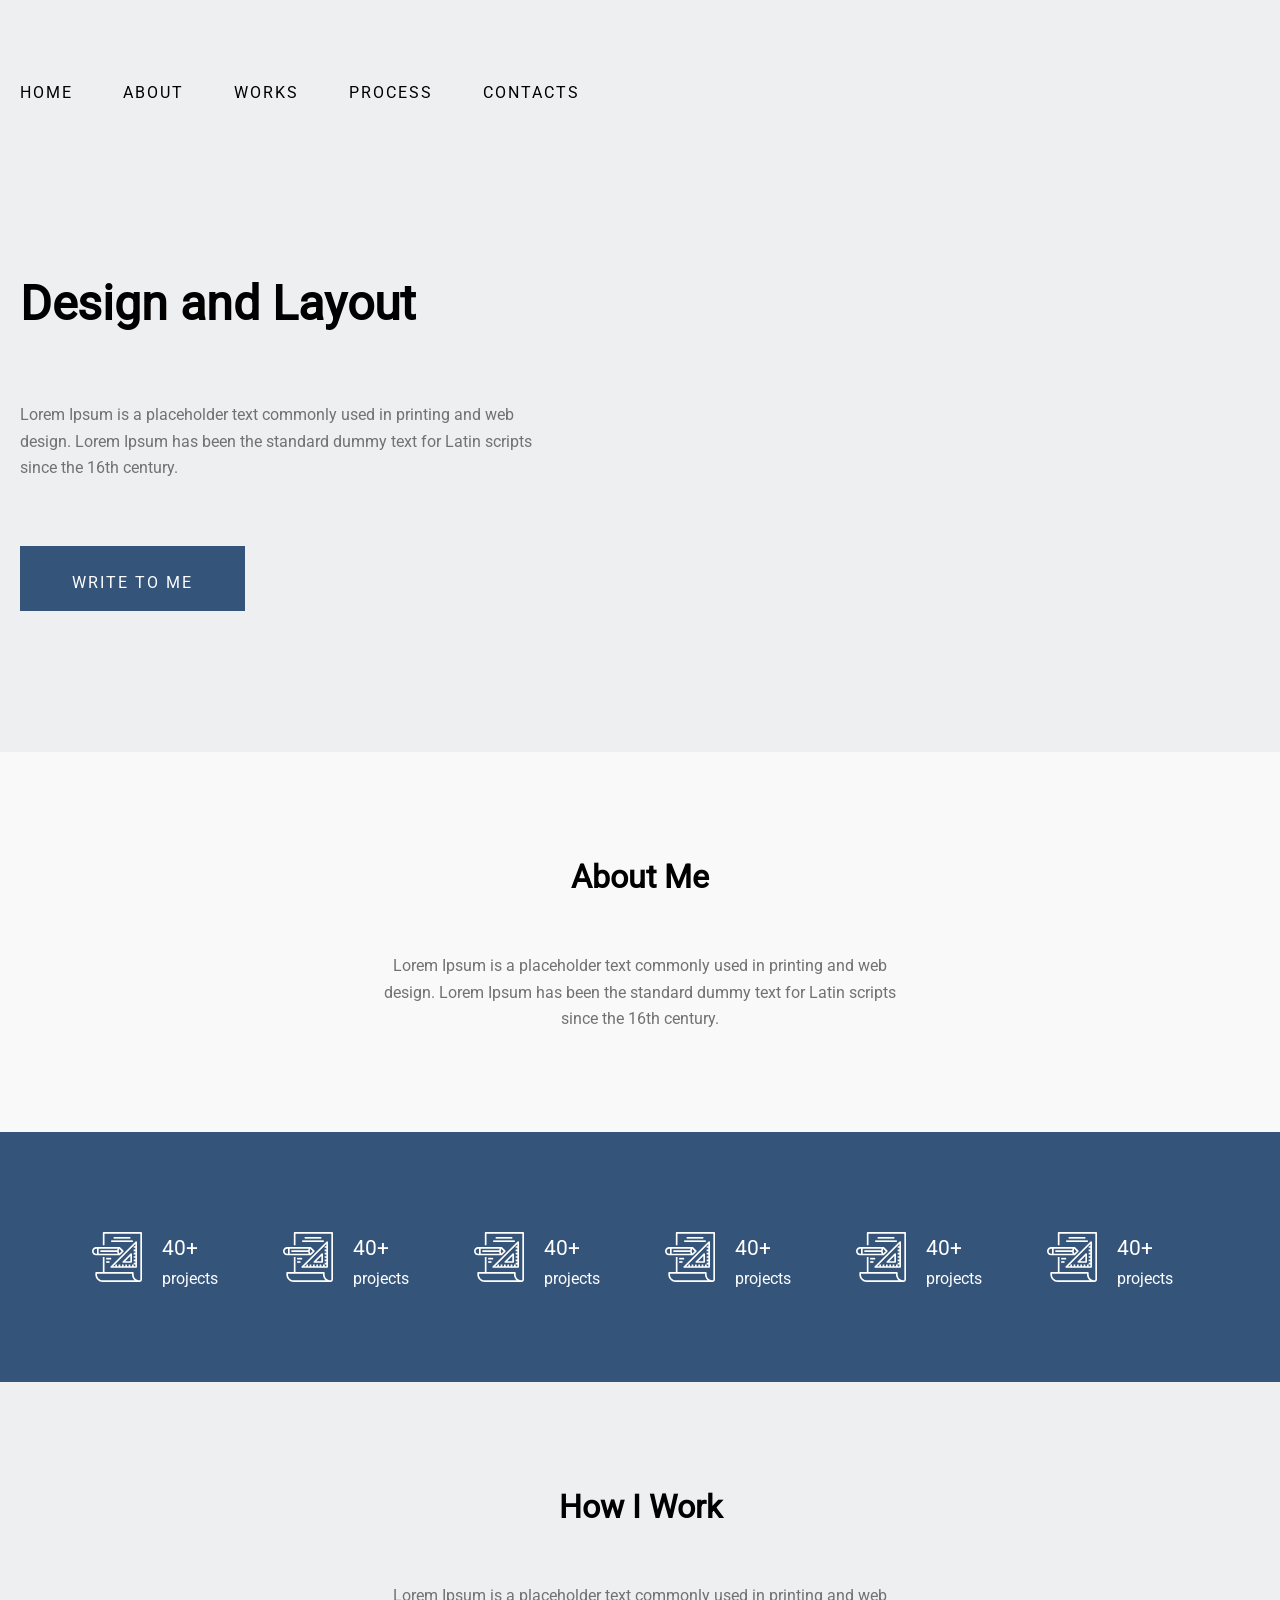
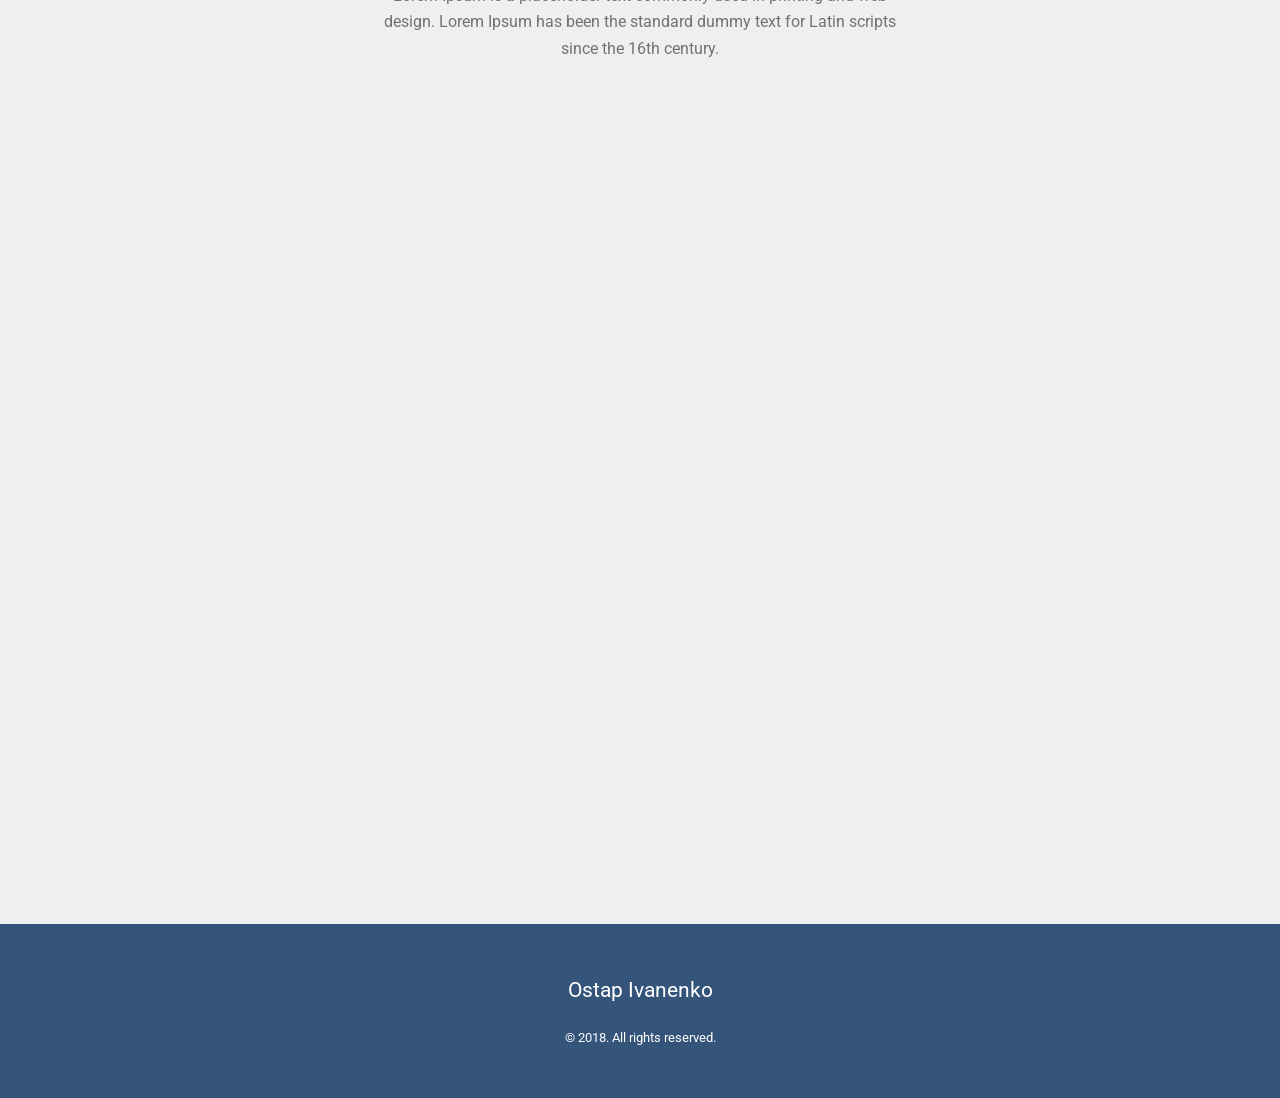
<file: index.html>
<!DOCTYPE html>
<html lang="en">

<head>
    <meta charset="UTF-8">
    <meta name="viewport" content="width=device-width, initial-scale=1.0">
    <link rel="stylesheet" href="css/style.css">
    <title>Document</title>
</head>

<body>
    <header id="home" class="primary-back-middle">
        <nav class="container navigation">
            <button class="menu-botton"><img src="images/menu.svg"></button>
            <ul class="menu">
                <li><a href="#home">Home</a></li>
                <li><a href="#about">About</a></li>
                <li><a href="#works">Works</a></li>
                <li><a href="#process">Process</a></li>
                <li><a href="#contacts">Contacts</a></li>
            </ul>
        </nav>
        <div class="container page-tittle">
            <h1>Design and Layout</h1>
        </div>
        <div class="container">
            <div class="welcome-text">Lorem Ipsum is a placeholder text commonly used in printing and web design.
                Lorem Ipsum has been the
                standard dummy text for Latin scripts since the 16th century.
            </div>
        </div>
        <div class="container">
            <button class="write-me">Write to me</button>
        </div>
    </header>
    <main>
        <section id="about" class="about-me">
            <div class="container">
                <h2>About Me</h2>
                <div class="about-text">Lorem Ipsum is a placeholder text commonly used in printing and web design.
                    Lorem Ipsum has been the
                    standard dummy text for Latin scripts since the 16th century.
                </div>
            </div>
        </section>
        <section id="works" class="projects dark-blue">
            <ul class="my-projects">
                <li><span>40+</span> projects</li>
                <li><span>40+</span> projects</li>
                <li><span>40+</span> projects</li>
                <li><span>40+</span> projects</li>
                <li><span>40+</span> projects</li>
                <li><span>40+</span> projects</li>
            </ul>
        </section>
        <section id="process" class="how-i-work">
            <div class="container">
                <h2>How I Work</h2>
                <div class="work-text">Lorem Ipsum is a placeholder text commonly used in printing and web design.
                    Lorem Ipsum has been the
                    standard dummy text for Latin scripts since the 16th century.
                </div>
                <iframe class="working-video" src="https://www.youtube.com/embed/HYsz1hP0BFo?si=V8qkUOft_yQCB0vb" 
                    title="YouTube video player" frameborder="0" allow="accelerometer; autoplay; clipboard-write; encrypted-media; gyroscope; picture-in-picture; web-share" 
                    referrerpolicy="strict-origin-when-cross-origin" allowfullscreen></iframe>
            </div>
                
        </section>
    </main>
    <footer id="contacts" class="dark-blue footer">
        <div class="container">
            <div class="author">Ostap Ivanenko</div>
            <div class="copyright">© 2018. All rights reserved.</div>
        </div>
    </footer>
</body>

</html>
</file>
<file: css/style.css>
@font-face {
  font-family: "Roboto";
  font-style: normal;
  font-weight: 400;
  src: url("../fonts/Roboto-VariableFont_wdth,wght.ttf") format("truetype");
}
* {
  box-sizing: border-box;
  margin: 0;
  padding: 0;
  font-family: "Roboto", sans-serif;
}

body {
  font-family: "Roboto", sans-serif;
  font-size: 16px;
  line-height: 1.6;
  color: #000000;
}

.container {
  max-width: 1280px;
  margin: 0 auto;
  padding: 0 20px;
}
@media (max-width: 767px) {
  .container {
    padding: 0 15px;
  }
}

.primary-back-middle {
  background-color: #EEEFF1;
  padding-bottom: 141px;
}

.dark-blue {
  background-color: #34547A;
}

header.primary-back-middle .navigation {
  padding-block: 80px;
  letter-spacing: 2px;
  display: flex;
  justify-content: space-between;
  align-items: center;
}
header.primary-back-middle .page-tittle {
  padding-top: 80px;
  padding-bottom: 60px;
}
header.primary-back-middle .page-tittle h1 {
  font-size: 48px;
}
@media (max-width: 767px) {
  header.primary-back-middle .page-tittle h1 {
    font-size: 32px;
    text-align: center;
  }
}
@media (max-width: 480px) {
  header.primary-back-middle .page-tittle h1 {
    font-size: 28px;
  }
}
header.primary-back-middle .welcome-text {
  font-size: 16px;
  color: #727272;
  width: 540px;
  padding-bottom: 65px;
  line-height: 164%;
}
@media (max-width: 1024px) {
  header.primary-back-middle .welcome-text {
    width: 100%;
    max-width: 540px;
  }
}
@media (max-width: 767px) {
  header.primary-back-middle .welcome-text {
    max-width: 100%;
    font-size: 14px;
    text-align: center;
    padding-bottom: 30px;
  }
}
header.primary-back-middle .write-me {
  padding: 25px 41px 17px;
  background-color: #34547A;
  font-family: "Roboto", sans-serif;
  font-size: 16px;
  font-weight: 400;
  text-transform: uppercase;
  letter-spacing: 2px;
  color: #FFFFFF;
  border: none;
  cursor: pointer;
  transition: all 0.3s ease;
}
header.primary-back-middle .write-me:hover {
  background-color: rgb(36.7586206897, 59.3793103448, 86.2413793103);
  transform: translateY(-2px);
}
header.primary-back-middle .write-me {
  width: 225px;
  height: 65px;
}
@media (max-width: 767px) {
  header.primary-back-middle .write-me {
    width: 100%;
    max-width: 225px;
    display: block;
    margin: 0 auto;
    padding: 20px;
  }
}
header .menu {
  display: flex;
  justify-items: center;
  gap: 50px;
}
header .menu li {
  list-style: none;
}
header .menu li a {
  text-decoration: none;
  font-size: 16px;
  text-transform: uppercase;
  color: #000000;
  transition: color 0.3s ease;
}
header .menu li a:hover {
  color: #34547A;
}
header .menu-botton {
  display: none;
  background: none;
  border: none;
  cursor: pointer;
  padding: 5px;
}
header .menu-botton img {
  width: 24px;
  height: 24px;
  display: block;
}
header .menu-botton:hover {
  opacity: 0.7;
}

section.about-me {
  background-color: #F9F9F9;
}
section.about-me .container {
  padding-block: 100px;
}
@media (max-width: 767px) {
  section.about-me .container {
    padding-block: 60px;
  }
}
section.about-me .container {
  text-align: center;
}
section.about-me .container h2 {
  font-family: "Roboto", sans-serif;
  font-size: 32px;
  padding-bottom: 50px;
  color: #000000;
}
@media (max-width: 767px) {
  section.about-me .container h2 {
    font-size: 24px;
    padding-bottom: 30px;
  }
}

.about-text {
  font-family: "Roboto", sans-serif;
  font-size: 16px;
  max-width: 540px;
  margin: 0 auto;
  line-height: 164%;
  color: #727272;
}
@media (max-width: 767px) {
  .about-text {
    max-width: 100%;
    font-size: 14px;
    text-align: center;
  }
}

section.projects {
  padding-block: 100px;
}
@media (max-width: 767px) {
  section.projects {
    padding-block: 60px;
  }
}
section.projects .my-projects {
  color: #FFFFFF;
  display: flex;
  gap: 50px;
  justify-content: center;
  flex-wrap: wrap;
}
@media (max-width: 767px) {
  section.projects .my-projects {
    gap: 30px;
    justify-content: space-around;
  }
}
@media (max-width: 480px) {
  section.projects .my-projects {
    flex-direction: column;
    align-items: center;
  }
}
section.projects .my-projects li {
  list-style: none;
  width: 141px;
  height: 50px;
  background-image: url("../images/icon.svg");
  background-repeat: no-repeat;
  background-position: left center;
  padding-left: 70px;
  font-size: 16px;
}
@media (max-width: 767px) {
  section.projects .my-projects li {
    width: 120px;
    font-size: 14px;
    background-size: 40px;
    padding-left: 50px;
  }
}
section.projects .my-projects li span {
  font-size: 21px;
}
@media (max-width: 767px) {
  section.projects .my-projects li span {
    font-size: 18px;
  }
}

section.how-i-work {
  background-color: #EEEFF1;
}
section.how-i-work .container {
  padding-block: 100px;
}
@media (max-width: 767px) {
  section.how-i-work .container {
    padding-block: 60px;
  }
}
section.how-i-work .container {
  text-align: center;
}
section.how-i-work .container h2 {
  font-family: "Roboto", sans-serif;
  font-size: 32px;
  padding-bottom: 50px;
  color: #000000;
}
@media (max-width: 767px) {
  section.how-i-work .container h2 {
    font-size: 24px;
    padding-bottom: 30px;
  }
}
section.how-i-work .container .working-video {
  width: 100%;
  aspect-ratio: 16/9;
}

.work-text {
  font-family: "Roboto", sans-serif;
  font-size: 16px;
  max-width: 540px;
  margin: 0 auto;
  line-height: 164%;
  color: #727272;
  padding-block-end: 57px;
}
@media (max-width: 767px) {
  .work-text {
    max-width: 100%;
    font-size: 14px;
    text-align: center;
    padding-block-end: 30px;
  }
}

.footer {
  padding-block: 50px;
  color: #FFFFFF;
  text-align: center;
}
@media (max-width: 767px) {
  .footer {
    padding-block: 30px;
  }
}
.footer .author {
  font-size: 21px;
  padding-bottom: 20px;
}
@media (max-width: 767px) {
  .footer .author {
    font-size: 18px;
  }
}
.footer .copyright {
  font-size: 13px;
}

@media (max-width: 1024px) {
  .navigation .menu {
    gap: 30px;
  }
}
@media (max-width: 767px) {
  .navigation {
    padding-block: 40px;
  }
  .navigation .menu {
    gap: 15px;
  }
  .navigation .menu li a {
    font-size: 14px;
  }
  .page-tittle {
    padding-top: 40px;
    padding-bottom: 30px;
  }
}
@media (max-width: 480px) {
  .navigation .menu-botton {
    display: inline;
  }
  .navigation .menu {
    display: none;
  }
}

/*# sourceMappingURL=style.css.map */
</file>
